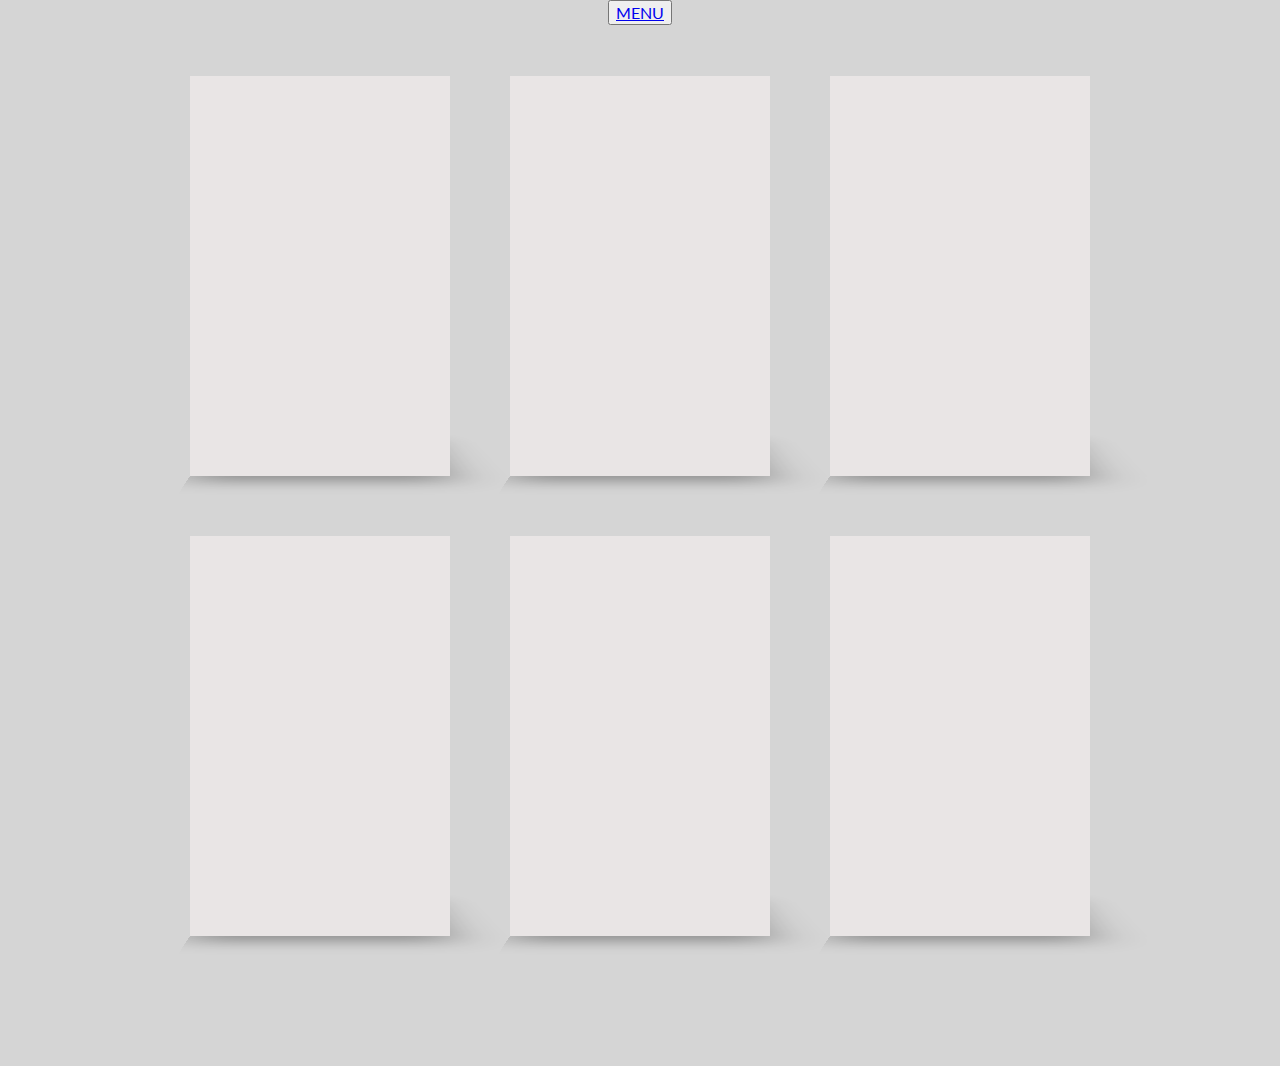
<file: 3DShadingWithBoxShadows/index.html>
<!DOCTYPE html>
<html lang="en" class="no-js">
	<head>
		<meta charset="UTF-8" />
		<meta http-equiv="X-UA-Compatible" content="IE=edge,chrome=1"> 
		<meta name="viewport" content="width=device-width, initial-scale=1.0"> 
		
		<title>3D</title>
		
		<meta name="description" content="A shading effect for 3D transformed elements" />
		<meta name="keywords" content="css3, transforms, shadow, shading, 3d, box shadow" />
		<meta name="author" content="Codrops" />
		<link rel="shortcut icon" href="../favicon.ico">
		<link rel="stylesheet" type="text/css" href="css/normalize.css" />
		<link rel="stylesheet" type="text/css" href="css/demo.css" />
		<link rel="stylesheet" type="text/css" href="css/component.css" />
		<script src="js/modernizr.custom.js"></script>
	</head>
	<body>
		 <center><button border="2px" background-color=#000000><a href="file:///C:/Users/SAVIER/Desktop/HJJJJJH/portada-en-movimiento-master/portada-en-movimiento-master/index.html" style="font-family:'Comic Sans MS', cursive #000">MENU</a></button></center>
			<header>
				<h1> <span></span></h1>  
			</header>
			<div class="wrapper">
				<ul class="stage clearfix">

					<li class="scene">
						<div class="movie" onclick="return true">
							<div class="poster"></div>
							<div class="info">
								<header>
									<h1>.com</h1>
								</header>
								<p>
									Para empresas y para cualquier web que tenga caracter comercial. Estos dominioa se han hecho muy populares y, en realidad, se utlizan hoy en dia casi para cualquier tipo de proposito.En un primer momento, el ".com" estuvo destinado para las empresas y compañias de Estados Unidos.
								</p>
									<br>
							</div>
							
						</div>
					</li>

					<li class="scene">
						<div class="movie" onclick="return true">
							<div class="poster"></div>
							<div class="info">
								<header>
									<h1>.es</h1>
									</header>
								<p>
								Es el dominio de nivel superior geográfico para España. También hay quien lo utiliza en la web para página en español que no necesariamente correspondan a España, sino a entidades culturales que hablen el idioma, como es el caso de Hispanoamérica.
								</p> 
								<br>
							</div>
						</div>
					</li>

					<li class="scene">
						<div class="movie" onclick="return true">
							<div class="poster"></div>
							<div class="info">
								<header>
									<h1>.biz</h1>
								</header>
								<p>
									Es un dominio de Internet genérico previsto para ser usado en negocios; el nombre es la ortografía fonética de la primera sílaba de "business"
									</p> 
								<br>
							</div>
						</div>
					</li>
					<li class="scene">
						<div class="movie" onclick="return true">
							<div class="poster"></div>
							<div class="info">
								<header>
									<h1>.org</h1>
								</header>
								<p>
									 Es un dominio de Internet genérico que forma parte del sistema de dominios de Internet. El dominio fue creado en enero de 1985 y es gestionado desde 2003 por el Public Interest Registry.
								</p>
								<br>
							</div>
						</div>
					</li>

					<li class="scene">
						<div class="movie" onclick="return true">
							<div class="poster"></div>
							<div class="info">
								<header>
									<h1>.info</h1>
								</header>
								<p>
									Es un dominio de internet de nivel superior previsto para las páginas web informativas, aunque su uso no está restringido. ... Los siete nuevos gTLDs, seleccionados de entre más de 180 propuestas, fueron creados para quitar presión al muy saturado dominio .com
									
								</p> 
								<br>
							</div>
						</div>
					</li>
						<li class="scene">
						<div class="movie" onclick="return true">
							<div class="poster"></div>
							<div class="info">
								<header>
									<h1>.net</h1>
								</header>
								<p>

								El nombre de dominio .net es un dominio de nivel superior genérico (gTLD por sus siglas en inglés) utilizado en el Sistema de Nombres de Dominio de Internet. ... El nombre sigue siendo popular entre operadores de redes y, frecuentemente, es considerado como una alternativa al dominio .com
								</p> 
								<br>
							</div>
						</div>
					</li>


				</ul>
			</div><!-- /wrapper -->
		</div><!-- /container -->
	</body>
</html>
</file>
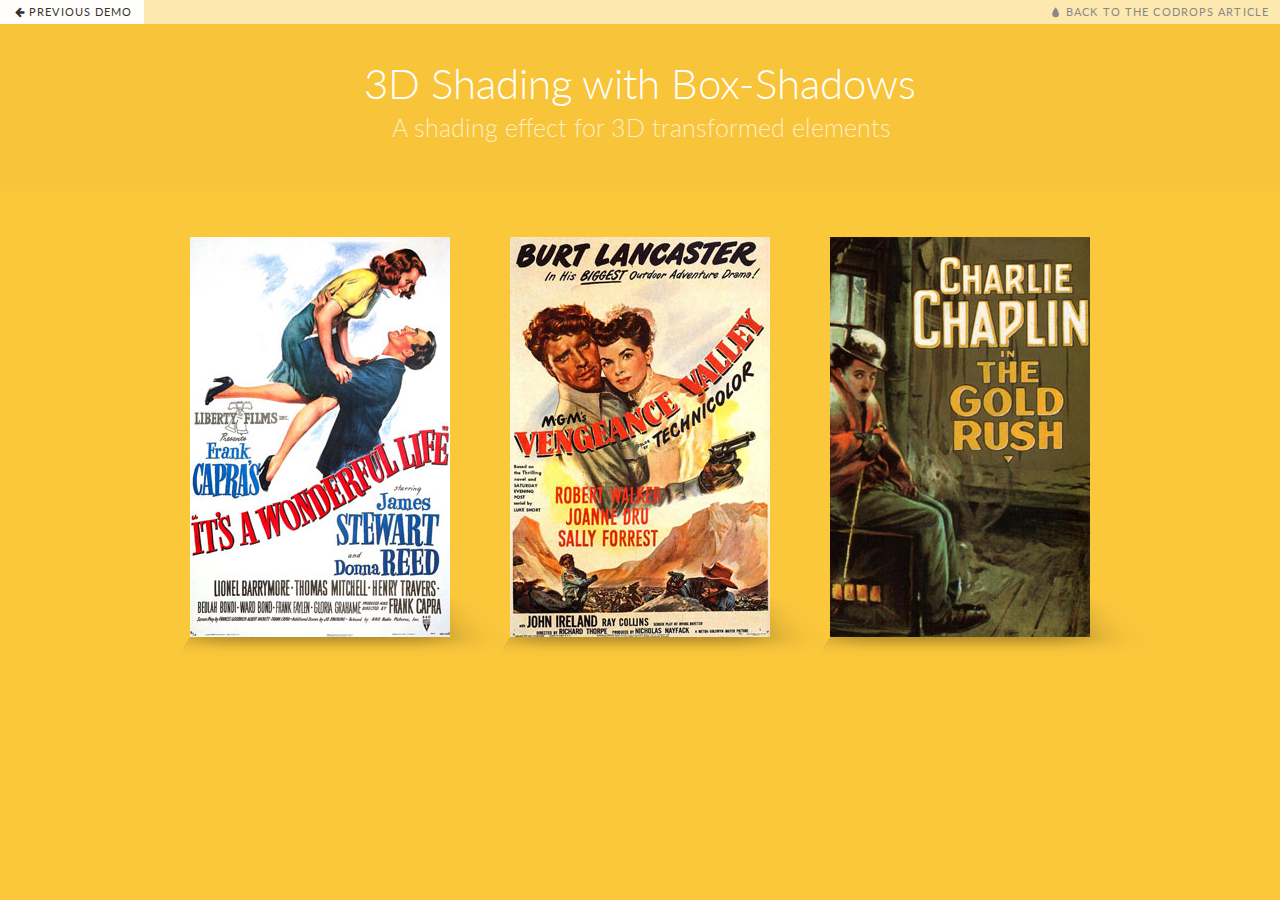
<file: efecto/index.html>
<!DOCTYPE html>
<html lang="en" class="no-js">
	<head>
		<meta charset="UTF-8" />
		<meta http-equiv="X-UA-Compatible" content="IE=edge,chrome=1"> 
		<meta name="viewport" content="width=device-width, initial-scale=1.0"> 
		<title>3D Shading with Box-Shadows</title>
		<meta name="description" content="A shading effect for 3D transformed elements" />
		<meta name="keywords" content="css3, transforms, shadow, shading, 3d, box shadow" />
		<meta name="author" content="Codrops" />
		<link rel="shortcut icon" href="../favicon.ico">
		<link rel="stylesheet" type="text/css" href="css/normalize.css" />
		<link rel="stylesheet" type="text/css" href="css/demo.css" />
		<link rel="stylesheet" type="text/css" href="css/component.css" />
		<script src="js/modernizr.custom.js"></script>
	</head>
	<body>
		<div class="container">
			<!-- Top Navigation -->
			<div class="codrops-top clearfix">
				<a class="codrops-icon codrops-icon-prev" href="http://tympanus.net/Development/MultiLevelPushMenu/"><span>Previous Demo</span></a>
				<span class="right"><a class="codrops-icon codrops-icon-drop" href="http://tympanus.net/codrops/?p=16316"><span>Back to the Codrops Article</span></a></span>
			</div>
			<header>
				<h1>3D Shading with Box-Shadows <span>A shading effect for 3D transformed elements</span></h1>  
			</header>
			<div class="wrapper">
				<ul class="stage clearfix">

					<li class="scene">
						<div class="movie" onclick="return true">
							<div class="poster"></div>
							<div class="info">
								<header>
									<h1>It's a Wonderful Life</h1>
									<span class="year">1946</span>
									<span class="rating">PG</span>
									<span class="duration">130 minutes</span>
								</header>
								<p>
									In Bedford Falls, New York on Christmas Eve, George Bailey is deeply troubled. Prayers for his well-being from friends and family reach Heaven. Clarence Odbody, Angel Second Class, is assigned to visit Earth to save George, thereby earning his wings. Franklin and Joseph, the head angels, review George's life with Clarence.
								</p>
							</div>
						</div>
					</li>

					<li class="scene">
						<div class="movie" onclick="return true">
							<div class="poster"></div>
							<div class="info">
								<header>
									<h1>Vengeance Valley</h1>
									<span class="year">1951</span>
									<span class="rating">NR</span>
									<span class="duration">83 minutes</span>
								</header>
								<p>
									A cattle baron takes in an orphaned boy and raises him, causing his own son to resent the boy. As they get older the resentment festers into hatred, and eventually the real son frames his stepbrother for fathering an illegitimate child that is actually his, seeing it as an opportunity to get his half-brother out of the way so he can have his father's empire all to himself.
								</p>
							</div>
						</div>
					</li>

					<li class="scene">
						<div class="movie" onclick="return true">
							<div class="poster"></div>
							<div class="info">
								<header>
									<h1>The Gold Rush</h1>
									<span class="year">1925</span>
									<span class="rating">NR</span>
									<span class="duration">95 minutes</span>
								</header>
								<p>
									The Tramp travels to the Yukon to take part in the Klondike Gold Rush. He gets mixed up with some burly characters and falls in love with the beautiful Georgia. He tries to win her heart with his singular charm.
								</p>
							</div>
						</div>
					</li>

				</ul>
			</div><!-- /wrapper -->
		</div><!-- /container -->
	</body>
</html>
</file>
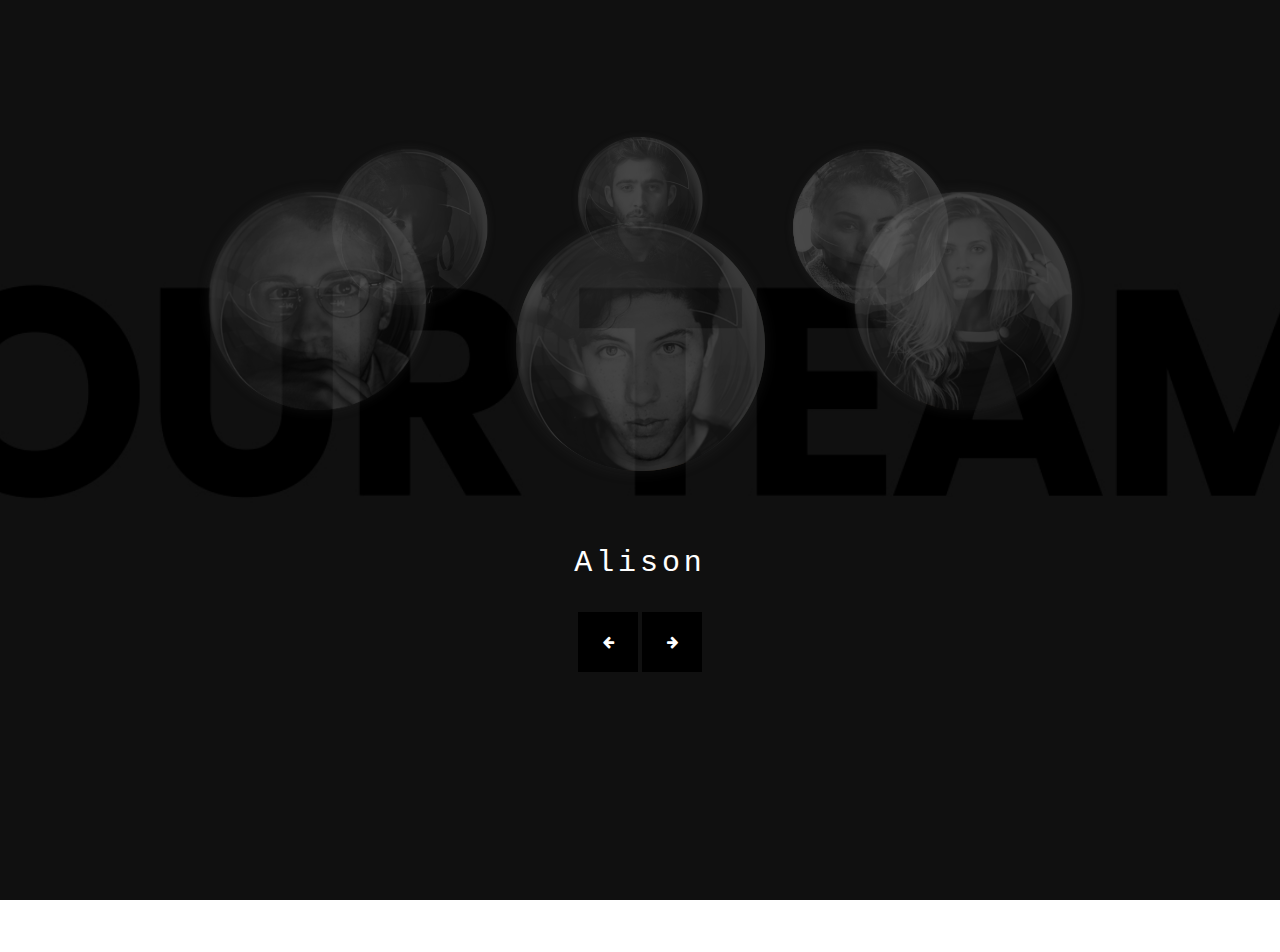
<file: Cloud 9 3D - Our Team Page Concept/Cloud 9 3D - Our Team Page Concept/index.html>
<!DOCTYPE html>
<html lang="en">
<head>
      <meta charset="UTF-8">
      <meta name="viewport" content="width=device-width, initial-scale=1.0">
      <meta http-equiv="X-UA-Compatible" content="ie=edge">
      <title>3D Our Team Page Concept</title>

      <!-- custom stylesheet -->
      <link rel="stylesheet" href="main.css">

      <!-- font-awesome icons -->
      <link rel="stylesheet" href="https://stackpath.bootstrapcdn.com/font-awesome/4.7.0/css/font-awesome.min.css">

      <!-- Jquery CDN -->
      <script src="https://code.jquery.com/jquery-3.3.1.js"></script>

      <!-- Plugin  -->
      <script src="jquery.reflection.js"></script>
      <script src="jquery.cloud9carousel.js"></script>
</head>
<body>
      <div id="wrap">
            <div id="showcase">
                  <img src="Alison.png" alt="Alison" class="cloud9-item">
                  <img src="Adam.png" alt="Adam" class="cloud9-item">
                  <img src="Amy.png" alt="Amy" class="cloud9-item">
                  <img src="Blake.png" alt="Blake" class="cloud9-item">
                  <img src="Angela.png" alt="Angela" class="cloud9-item">
                  <img src="Claire.png" alt="Claire" class="cloud9-item">
            </div>

            <p id="item-title">&nbsp;</p>

            <div class="nav noselect">
                  <button class="left"><i class="fa fa-arrow-left"></i></button>
                  <button class="right"><i class="fa fa-arrow-right"></i></button>
            </div>

      </div>

      <script type="text/javascript">

      $(function() {
            var showcase = $("#showcase")

            showcase.Cloud9Carousel( {
                  yPos: 42,
                  yRadius: 48,
                  mirrorOptions: {
                        gap: 12,
                        height: 0.2
                  },
                  buttonLeft: $(".nav > .left"),
                  buttonRight: $(".nav > .right"),
                  autoPlay: true,
                  bringToFront: true,

                  onRendered: showcaseUpdated,
                  onLoaded: function() {
                        showcase.css( 'visibility', 'visible' )
                        showcase.css( 'display', 'none')
                        showcase.fadeIn( 1500 )
                  }
            })

            function showcaseUpdated( showcase ) {
                  var title = $("#item-title").html(
                        $(showcase.nearestItem()).attr( 'alt' )
                  )

                  var c = Math.cos((showcase.floatIndex() % 1) * 2 * Math.PI)
                  title.css('opacity', 0.5 + (0.5 * c))
            }

            $('.nav > button').click( function( e ) {
                  var b = $(e.target).addClass( 'down' )
                  setTimeout( function() { b.removeClass( 'down' ) }, 80)
            } )

            $(document).keydown( function( e ) {
                  switch( e.keyCode ) {
                        case 37:
                        $('.nav > .left').click()
                        break

                        case 39:
                        $('.nav > .right').click()
                  }
            })
      })

      </script>
</body>
</html>
</file>
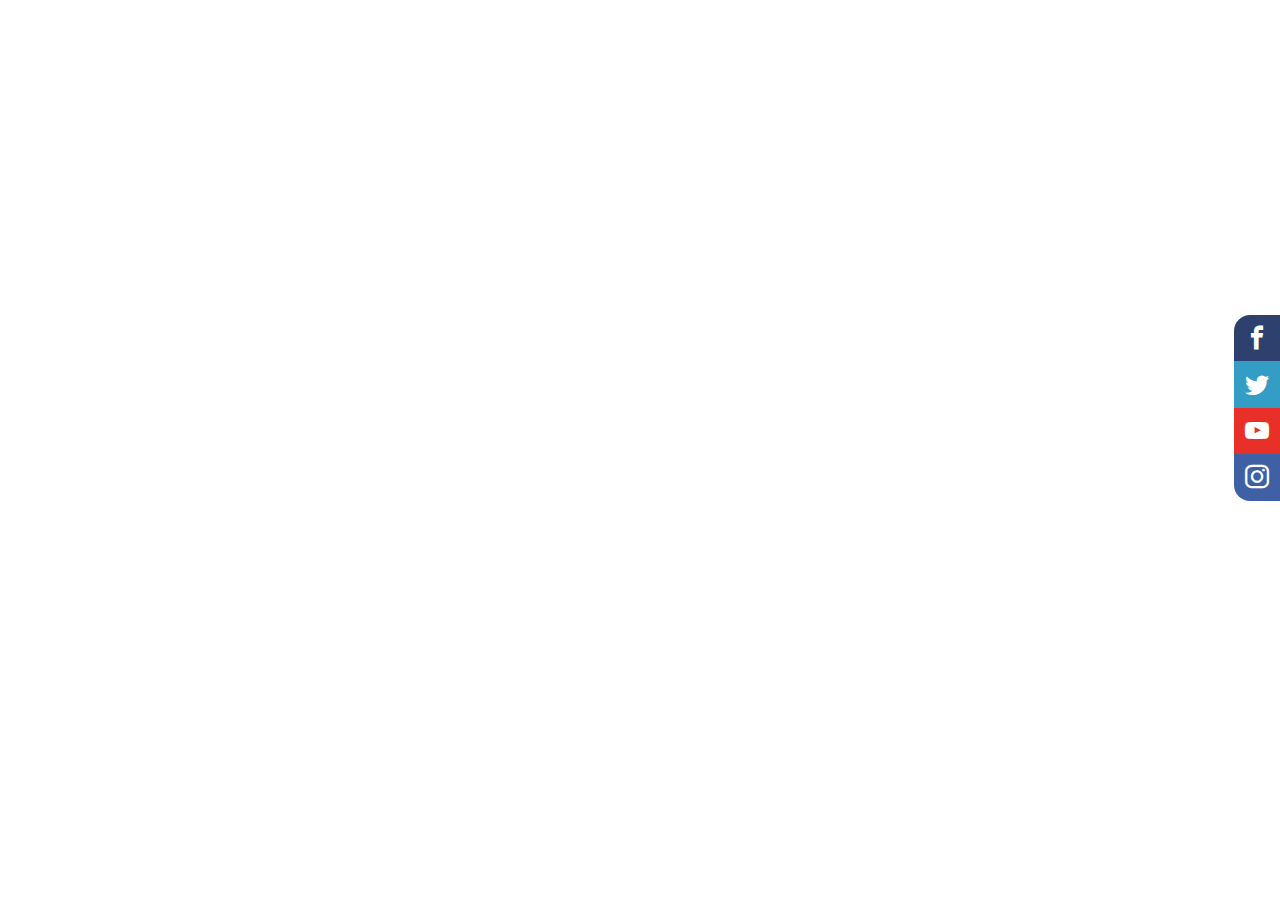
<file: social-bar-gh-pages/social-bar-gh-pages/index.html>
<!DOCTYPE html>
<html lang="en">
<head>
  <meta charset="UTF-8">
  <link rel="stylesheet" href="font.css">
  <link rel="stylesheet" href="main.css">
  <title>Social-bar</title>
</head>
<body>
  <div class="social-bar">
    <a href="https://www.facebook.com/DevCode.la" class="icon icon-facebook" target="_blank"></a>
    <a href="https://twitter.com/DevCodela" class="icon icon-twitter" target="_blank"></a>
    <a href="https://www.youtube.com/c/devcodela" class="icon icon-youtube" target="_blank"></a>
    <a href="https://www.instagram.com/devcodela/" class="icon icon-instagram" target="_blank"></a>
  </div>
</body>
</html>
</file>
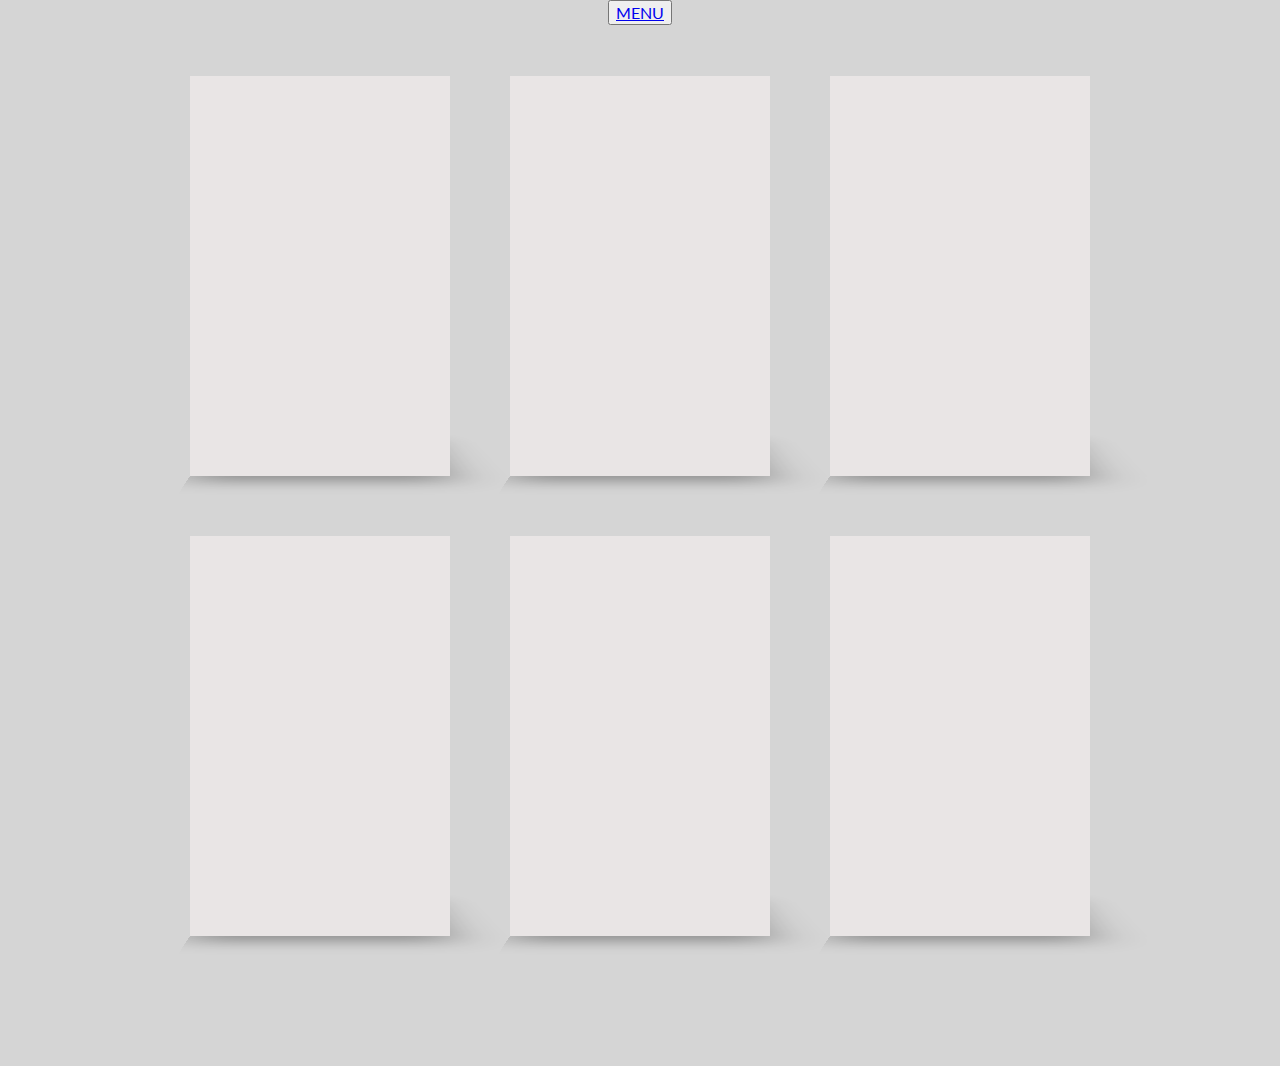
<file: 3DShadingWithBoxShadows/TMP62yjlv.htm>
<!DOCTYPE html>
<html lang="en" class="no-js">
	<head>
		<meta charset="UTF-8" />
		<meta http-equiv="X-UA-Compatible" content="IE=edge,chrome=1"> 
		<meta name="viewport" content="width=device-width, initial-scale=1.0"> 
		
		<title>3D</title>
		
		<meta name="description" content="A shading effect for 3D transformed elements" />
		<meta name="keywords" content="css3, transforms, shadow, shading, 3d, box shadow" />
		<meta name="author" content="Codrops" />
		<link rel="shortcut icon" href="file:///C|/Users/SAVIER/Desktop/HJJJJJH/favicon.ico">
		<link rel="stylesheet" type="text/css" href="css/normalize.css" />
		<link rel="stylesheet" type="text/css" href="css/demo.css" />
		<link rel="stylesheet" type="text/css" href="css/component.css" />
		<script src="js/modernizr.custom.js"></script>
	</head>
	<body>
		 <center><button border="2px" background-color=#000000><a href="file:///C:/Users/SAVIER/Desktop/HJJJJJH/portada-en-movimiento-master/portada-en-movimiento-master/index.html" style="font-family:'Comic Sans MS', cursive #000">MENU</a></button></center>
			<header>
				<h1> <span></span></h1>  
			</header>
			<div class="wrapper">
				<ul class="stage clearfix">

					<li class="scene">
						<div class="movie" onclick="return true">
							<div class="poster"></div>
							<div class="info">
								<header>
									<h1>1</h1>
									<span class="year">1</span>
									<span class="rating">1</span>
									<span class="duration">1</span>
								</header>
								<p>
									1
								</p>
							</div>
						</div>
					</li>

					<li class="scene">
						<div class="movie" onclick="return true">
							<div class="poster"></div>
							<div class="info">
								<header>
									<h1>2</h1>
									<span class="year">2</span>
									<span class="rating">2</span>
									<span class="duration">2</span>
								</header>
								<p>
									2
								</p>
							</div>
						</div>
					</li>

					<li class="scene">
						<div class="movie" onclick="return true">
							<div class="poster"></div>
							<div class="info">
								<header>
									<h1>3</h1>
									<span class="year">3</span>
									<span class="rating">3</span>
									<span class="duration">3</span>
								</header>
								<p>
								3
								</p>
							</div>
						</div>
					</li>
					<li class="scene">
						<div class="movie" onclick="return true">
							<div class="poster"></div>
							<div class="info">
								<header>
									<h1>1</h1>
									<span class="year">1</span>
									<span class="rating">1</span>
									<span class="duration">1</span>
								</header>
								<p>
									1
								</p>
							</div>
						</div>
					</li>

					<li class="scene">
						<div class="movie" onclick="return true">
							<div class="poster"></div>
							<div class="info">
								<header>
									<h1>2</h1>
									<span class="year">2</span>
									<span class="rating">2</span>
									<span class="duration">2</span>
								</header>
								<p>
									2
								</p>
							</div>
						</div>
					</li>
						<li class="scene">
						<div class="movie" onclick="return true">
							<div class="poster"></div>
							<div class="info">
								<header>
									<h1>2</h1>
									<span class="year">2</span>
									<span class="rating">2</span>
									<span class="duration">2</span>
								</header>
								<p>
									2
								</p>
							</div>
						</div>
					</li>


				</ul>
			</div><!-- /wrapper -->
		</div><!-- /container -->
	</body>
</html>
</file>
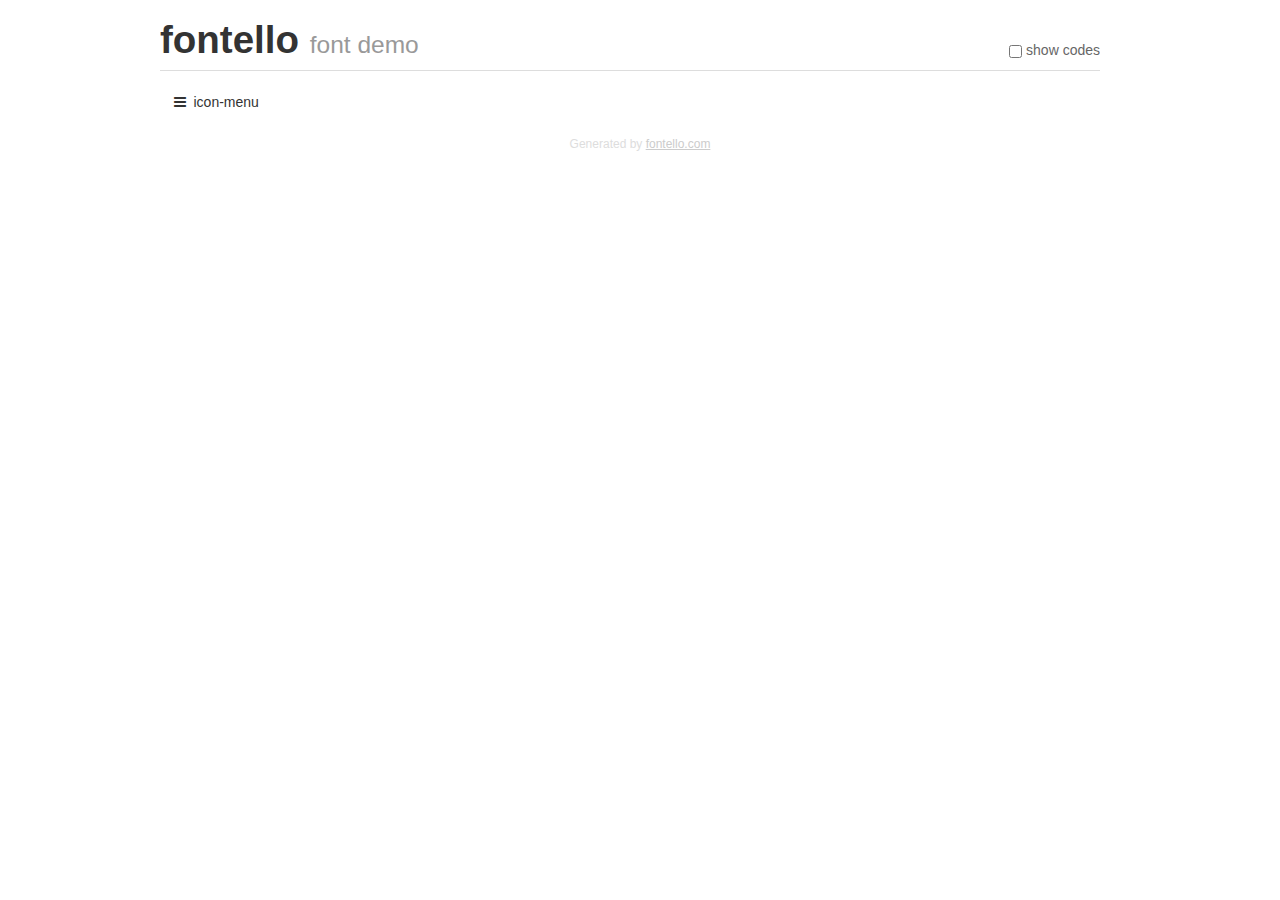
<file: portada-en-movimiento-master/portada-en-movimiento-master/icon/demo.html>
<!DOCTYPE html>
<html>
  <head><!--[if lt IE 9]><script language="javascript" type="text/javascript" src="//html5shim.googlecode.com/svn/trunk/html5.js"></script><![endif]-->
    <meta charset="UTF-8"><style>/*
 * Bootstrap v2.2.1
 *
 * Copyright 2012 Twitter, Inc
 * Licensed under the Apache License v2.0
 * http://www.apache.org/licenses/LICENSE-2.0
 *
 * Designed and built with all the love in the world @twitter by @mdo and @fat.
 */
.clearfix {
  *zoom: 1;
}
.clearfix:before,
.clearfix:after {
  display: table;
  content: "";
  line-height: 0;
}
.clearfix:after {
  clear: both;
}
html {
  font-size: 100%;
  -webkit-text-size-adjust: 100%;
  -ms-text-size-adjust: 100%;
}
a:focus {
  outline: thin dotted #333;
  outline: 5px auto -webkit-focus-ring-color;
  outline-offset: -2px;
}
a:hover,
a:active {
  outline: 0;
}
button,
input,
select,
textarea {
  margin: 0;
  font-size: 100%;
  vertical-align: middle;
}
button,
input {
  *overflow: visible;
  line-height: normal;
}
button::-moz-focus-inner,
input::-moz-focus-inner {
  padding: 0;
  border: 0;
}
body {
  margin: 0;
  font-family: "Helvetica Neue", Helvetica, Arial, sans-serif;
  font-size: 14px;
  line-height: 20px;
  color: #333;
  background-color: #fff;
}
a {
  color: #08c;
  text-decoration: none;
}
a:hover {
  color: #005580;
  text-decoration: underline;
}
.row {
  margin-left: -20px;
  *zoom: 1;
}
.row:before,
.row:after {
  display: table;
  content: "";
  line-height: 0;
}
.row:after {
  clear: both;
}
[class*="span"] {
  float: left;
  min-height: 1px;
  margin-left: 20px;
}
.container,
.navbar-static-top .container,
.navbar-fixed-top .container,
.navbar-fixed-bottom .container {
  width: 940px;
}
.span12 {
  width: 940px;
}
.span11 {
  width: 860px;
}
.span10 {
  width: 780px;
}
.span9 {
  width: 700px;
}
.span8 {
  width: 620px;
}
.span7 {
  width: 540px;
}
.span6 {
  width: 460px;
}
.span5 {
  width: 380px;
}
.span4 {
  width: 300px;
}
.span3 {
  width: 220px;
}
.span2 {
  width: 140px;
}
.span1 {
  width: 60px;
}
[class*="span"].pull-right,
.row-fluid [class*="span"].pull-right {
  float: right;
}
.container {
  margin-right: auto;
  margin-left: auto;
  *zoom: 1;
}
.container:before,
.container:after {
  display: table;
  content: "";
  line-height: 0;
}
.container:after {
  clear: both;
}
p {
  margin: 0 0 10px;
}
.lead {
  margin-bottom: 20px;
  font-size: 21px;
  font-weight: 200;
  line-height: 30px;
}
small {
  font-size: 85%;
}
h1 {
  margin: 10px 0;
  font-family: inherit;
  font-weight: bold;
  line-height: 20px;
  color: inherit;
  text-rendering: optimizelegibility;
}
h1 small {
  font-weight: normal;
  line-height: 1;
  color: #999;
}
h1 {
  line-height: 40px;
}
h1 {
  font-size: 38.5px;
}
h1 small {
  font-size: 24.5px;
}
body {
  margin-top: 90px;
}
.header {
  position: fixed;
  top: 0;
  left: 50%;
  margin-left: -480px;
  background-color: #fff;
  border-bottom: 1px solid #ddd;
  padding-top: 10px;
  z-index: 10;
}
.footer {
  color: #ddd;
  font-size: 12px;
  text-align: center;
  margin-top: 20px;
}
.footer a {
  color: #ccc;
  text-decoration: underline;
}
.the-icons {
  font-size: 14px;
  line-height: 24px;
}
.switch {
  position: absolute;
  right: 0;
  bottom: 10px;
  color: #666;
}
.switch input {
  margin-right: 0.3em;
}
.codesOn .i-name {
  display: none;
}
.codesOn .i-code {
  display: inline;
}
.i-code {
  display: none;
}
@font-face {
      font-family: 'fontello';
      src: url('./font/fontello.eot?57544467');
      src: url('./font/fontello.eot?57544467#iefix') format('embedded-opentype'),
           url('./font/fontello.woff?57544467') format('woff'),
           url('./font/fontello.ttf?57544467') format('truetype'),
           url('./font/fontello.svg?57544467#fontello') format('svg');
      font-weight: normal;
      font-style: normal;
    }
     
     
    .demo-icon
    {
      font-family: "fontello";
      font-style: normal;
      font-weight: normal;
      speak: none;
     
      display: inline-block;
      text-decoration: inherit;
      width: 1em;
      margin-right: .2em;
      text-align: center;
      /* opacity: .8; */
     
      /* For safety - reset parent styles, that can break glyph codes*/
      font-variant: normal;
      text-transform: none;
     
      /* fix buttons height, for twitter bootstrap */
      line-height: 1em;
     
      /* Animation center compensation - margins should be symmetric */
      /* remove if not needed */
      margin-left: .2em;
     
      /* You can be more comfortable with increased icons size */
      /* font-size: 120%; */
     
      /* Font smoothing. That was taken from TWBS */
      -webkit-font-smoothing: antialiased;
      -moz-osx-font-smoothing: grayscale;
     
      /* Uncomment for 3D effect */
      /* text-shadow: 1px 1px 1px rgba(127, 127, 127, 0.3); */
    }
     </style>
    <link rel="stylesheet" href="css/animation.css"><!--[if IE 7]><link rel="stylesheet" href="css/fontello-ie7.css"><![endif]-->
    <script>
      function toggleCodes(on) {
        var obj = document.getElementById('icons');
      
        if (on) {
          obj.className += ' codesOn';
        } else {
          obj.className = obj.className.replace(' codesOn', '');
        }
      }
      
    </script>
  </head>
  <body>
    <div class="container header">
      <h1>
        fontello
         <small>font demo</small>
      </h1>
      <label class="switch">
        <input type="checkbox" onclick="toggleCodes(this.checked)">show codes
      </label>
    </div>
    <div id="icons" class="container">
      <div class="row">
        <div title="Code: 0xf0c9" class="the-icons span3"><i class="demo-icon icon-menu">&#xf0c9;</i> <span class="i-name">icon-menu</span><span class="i-code">0xf0c9</span></div>
      </div>
    </div>
    <div class="container footer">Generated by <a href="http://fontello.com">fontello.com</a></div>
  </body>
</html>
</file>
<file: 3DShadingWithBoxShadows/css/demo.css>
@import url(http://fonts.googleapis.com/css?family=Lato:300,400,900);
@font-face {
	font-family: 'codropsicons';
	src:url('../');
	src:url('../?#iefix') format('embedded-opentype'),
		url('../fonts/codropsicons/codropsicons.woff') format('woff'),
		url('../fonts/codropsicons/codropsicons.ttf') format('truetype'),
		url('../fonts/codropsicons/codropsicons.svg#codropsicons') format('svg');
	font-weight: normal;
	font-style: normal;
}

.clearfix:before,
.clearfix:after {
    content: " ";
    display: table;
}

.clearfix:after {
    clear: both;
}

.container > header,
.codrops-top {
	font-family: 'Lato', Times New Roman , sans-serif;
}

.container > header {
	margin: 0 auto;
	padding: 2em;
	text-align: center;
	background: rgba(0,0,0,0.01);
}

.container > header h1 {
	font-size: 4em;
	line-height: 1.3;
	margin: 0;
	font-weight: 300;
}

.container > header span {
	display: block;
	font-size: 60%;
	opacity: 0;
	padding: 0 0 0.6em 0.1em;
}

/* To Navigation Style */
.codrops-top {
	background: #fff;
	background: rgba(255, 255, 255, 0.6);
	text-transform: uppercase;
	width: 100%;
	font-size: 0.69em;
	line-height: 2.2;
}

.codrops-top a {
	text-decoration: none;
	padding: 0 1em;
	letter-spacing: 0.1em;
	color: #888;
	display: inline-block;
}

.codrops-top a:hover {
	background: rgba(255,255,255,0.95);
	color: #333;
}

.codrops-top span.right {
	float: right;
}

.codrops-top span.right a {
	float: left;
	display: block;
}

.codrops-icon:before {
	font-family: 'codropsicons';
	margin: 0 4px;
	speak: none;
	font-style: normal;
	font-weight: normal;
	font-variant: normal;
	text-transform: none;
	line-height: 1;
	-webkit-font-smoothing: antialiased;
}

.codrops-icon-drop:before {
	content: "\e001";
}

.codrops-icon-prev:before {
	content: "\e004";
}

/* Demo Buttons Style */
.codrops-demos {
	padding-top: 1em;
	font-size: 0.9em;
}

.codrops-demos a {
	text-decoration: none;
	outline: none;
	display: inline-block;
	margin: 0.5em;
	padding: 0.7em 1.1em;
	border: 3px solid #b1aea6;
	color: #b1aea6;
	font-weight: 700;
}

.codrops-demos a:hover,
.codrops-demos a.current-demo,
.codrops-demos a.current-demo:hover {
	border-color: #000000;
	color: #000000;
}

@media screen and (max-width: 25em) {

	.codrops-icon span {
		display: none;
	}

}
</file>
<file: 3DShadingWithBoxShadows/css/component.css>
*, *:after, *:before { -webkit-box-sizing: border-box; -moz-box-sizing: border-box; box-sizing: border-box; }

body {
	background: #D5D5D5;
	font-family: 'Lato', Times New Roman, sans-serif;
	color: #000;
}

.wrapper {
	margin: 0 auto 100px auto;
	max-width: 960px;
}

.stage {
	list-style: none;
	padding: 0;
}

/*************************************
Build the scene and rotate on hover
**************************************/

.scene {
	width: 260px;
	height: 400px;
	margin: 30px;
	float: left;
	-webkit-perspective: 1000px;
	-moz-perspective: 1000px;
	perspective: 1000px;
}

.movie {
	width: 260px;
	height: 400px;
	-webkit-transform-style: preserve-3d;
	-moz-transform-style: preserve-3d;
	transform-style: preserve-3d;
	-webkit-transform: translateZ(-130px);
	-moz-transform: translateZ(-130px);
	transform: translateZ(-130px);
	-webkit-transition: -webkit-transform 350ms;
	-moz-transition: -moz-transform 350ms;
	transition: transform 350ms;
}

.movie:hover {
	-webkit-transform: rotateY(-78deg) translateZ(20px);
	-moz-transform: rotateY(-78deg) translateZ(20px);
	transform: rotateY(-78deg) translateZ(20px);
}

/*************************************
Transform and style the two planes
**************************************/

.movie .poster, 
.movie .info {
	position: absolute;
	width: 260px;
	height: 400px;
	background-color: #E9E5E5;
	-webkit-backface-visibility: hidden;
	-moz-backface-visibility: hidden;
	backface-visibility: hidden;
}

.movie .poster  {
	-webkit-transform: translateZ(130px);
	-moz-transform: translateZ(130px);
	transform: translateZ(130px);
	background-size: cover;
	background-repeat: no-repeat;
}

.movie .info {
	-webkit-transform: rotateY(90deg) translateZ(130px);
	-moz-transform: rotateY(90deg) translateZ(130px);
	transform: rotateY(90deg) translateZ(130px);
	border: 1px solid #B8B5B5;
	font-size: 0.75em;
}

/*************************************
Shadow beneath the 3D object
**************************************/

.csstransforms3d .movie::after {
	content: '';
	width: 260px;
	height: 260px;
	position: absolute;
	bottom: 0;
	box-shadow: 0 30px 50px rgba(0,0,0,0.3);
	-webkit-transform-origin: 100% 100%;
	-moz-transform-origin: 100% 100%;
	transform-origin: 100% 100%;
	-webkit-transform: rotateX(90deg) translateY(130px);
	-moz-transform: rotateX(90deg) translateY(130px);
	transform: rotateX(90deg) translateY(130px);
	-webkit-transition: box-shadow 350ms;
	-moz-transition: box-shadow 350ms;
	transition: box-shadow 350ms;
}

.csstransforms3d .movie:hover::after {
	box-shadow: 20px -5px 50px rgba(0,0,0,0.3);
}

/*************************************
Movie information
**************************************/

.info header {
	color: #000;
	padding: 20px 30px;
	font-weight: bold;
	height: 195px;
	background-size: contain;
	background-repeat: no-repeat;
	text-shadow: 0px 1px 1px rgba(0,0,0,0,0,0);
}

.info header h1 {
	margin: 0 0 2px;
	font-size: 1.4em;
}

.info header .rating {
	border: 1px solid #FFF;
	padding: 0px 3px;
}

.info p {
	padding: 1.2em 1.4em;
	margin: 2px 0 0;
	font-weight: 700;
	color: #666;
	line-height: 1.4em;
	border-top: 10px solid #000;
}

/*************************************
Generate "lighting" using box shadows
**************************************/

.movie .poster,
.movie .info,
.movie .info header {
	-webkit-transition: box-shadow 350ms;
	-moz-transition: box-shadow 350ms;
	transition: box-shadow 350ms;
}

.csstransforms3d .movie .poster {
	box-shadow: inset 0px 0px 40px rgba(255,255,255,0);
}

.csstransforms3d .movie:hover .poster {
	box-shadow: inset 300px 0px 40px rgba(255,255,255,0.8);
}

.csstransforms3d .movie .info, 
.csstransforms3d .movie .info header {
	box-shadow: inset -300px 0px 40px rgba(0,0,0,0.5);
}

.csstransforms3d .movie:hover .info, 
.csstransforms3d .movie:hover .info header {
	box-shadow: inset 0px 0px 40px rgba(0,0,0,0);
}

/*************************************
Posters and still images
**************************************/

.scene:nth-child(1) .movie .poster {
  background-image: url(file:///C:/Users/SAVIER/Desktop/HJJJJJH/img/.com.png);
}

.scene:nth-child(2) .poster {
  background-image: url(file:///C:/Users/SAVIER/Desktop/HJJJJJH/img/.es.png);
}

.scene:nth-child(3) .poster {
  background-image: url(file:///C:/Users/SAVIER/Desktop/HJJJJJH/img/.biz.png);
}

.scene:nth-child(1) .info header {
	background-image: url(#);
}

.scene:nth-child(2) .info header {
	background-image: url(#);
}

.scene:nth-child(3) .info header {
	background-image: url(#);
}
.scene:nth-child(4) .movie .poster {
  background-image: url(file:///C:/Users/SAVIER/Desktop/HJJJJJH/img/.org.png);
}
.scene:nth-child(4) .info header {
	background-image: url(#);
}
.scene:nth-child(5) .poster {
  background-image: url(file:///C:/Users/SAVIER/Desktop/HJJJJJH/img/.info.png);
}
.scene:nth-child(5) .info header {
	background-image: url(#);
}
.scene:nth-child(6) .poster {
  background-image: url(file:///C:/Users/SAVIER/Desktop/HJJJJJH/img/.net.png);
}
.scene:nth-child(6) .info header {
	background-image: url(#);
}
/*************************************
Fallback
**************************************/
.no-csstransforms3d .movie .poster, 
.no-csstransforms3d .movie .info {
	position: relative;
}

/*************************************
Media Queries
**************************************/
@media screen and (max-width: 60.75em){
	.scene {
		float: none;
		margin: 30px auto 60px;
	}
}
</file>
<file: efecto/css/demo.css>
@import url(http://fonts.googleapis.com/css?family=Lato:300,400,900);
@font-face {
	font-family: 'codropsicons';
	src:url('../fonts/codropsicons/codropsicons.eot');
	src:url('../fonts/codropsicons/codropsicons.eot?#iefix') format('embedded-opentype'),
		url('../fonts/codropsicons/codropsicons.woff') format('woff'),
		url('../fonts/codropsicons/codropsicons.ttf') format('truetype'),
		url('../fonts/codropsicons/codropsicons.svg#codropsicons') format('svg');
	font-weight: normal;
	font-style: normal;
}

.clearfix:before,
.clearfix:after {
    content: " ";
    display: table;
}

.clearfix:after {
    clear: both;
}

.container > header,
.codrops-top {
	font-family: 'Lato', Arial, sans-serif;
}

.container > header {
	margin: 0 auto;
	padding: 2em;
	text-align: center;
	background: rgba(0,0,0,0.01);
}

.container > header h1 {
	font-size: 2.625em;
	line-height: 1.3;
	margin: 0;
	font-weight: 300;
}

.container > header span {
	display: block;
	font-size: 60%;
	opacity: 0.7;
	padding: 0 0 0.6em 0.1em;
}

/* To Navigation Style */
.codrops-top {
	background: #fff;
	background: rgba(255, 255, 255, 0.6);
	text-transform: uppercase;
	width: 100%;
	font-size: 0.69em;
	line-height: 2.2;
}

.codrops-top a {
	text-decoration: none;
	padding: 0 1em;
	letter-spacing: 0.1em;
	color: #888;
	display: inline-block;
}

.codrops-top a:hover {
	background: rgba(255,255,255,0.95);
	color: #333;
}

.codrops-top span.right {
	float: right;
}

.codrops-top span.right a {
	float: left;
	display: block;
}

.codrops-icon:before {
	font-family: 'codropsicons';
	margin: 0 4px;
	speak: none;
	font-style: normal;
	font-weight: normal;
	font-variant: normal;
	text-transform: none;
	line-height: 1;
	-webkit-font-smoothing: antialiased;
}

.codrops-icon-drop:before {
	content: "\e001";
}

.codrops-icon-prev:before {
	content: "\e004";
}

/* Demo Buttons Style */
.codrops-demos {
	padding-top: 1em;
	font-size: 0.9em;
}

.codrops-demos a {
	text-decoration: none;
	outline: none;
	display: inline-block;
	margin: 0.5em;
	padding: 0.7em 1.1em;
	border: 3px solid #b1aea6;
	color: #b1aea6;
	font-weight: 700;
}

.codrops-demos a:hover,
.codrops-demos a.current-demo,
.codrops-demos a.current-demo:hover {
	border-color: #89867e;
	color: #89867e;
}

@media screen and (max-width: 25em) {

	.codrops-icon span {
		display: none;
	}

}
</file>
<file: efecto/css/component.css>
*, *:after, *:before { -webkit-box-sizing: border-box; -moz-box-sizing: border-box; box-sizing: border-box; }

body {
	background: #fbc73b;
	font-family: 'Lato', Arial, sans-serif;
	color: #fff;
}

.wrapper {
	margin: 0 auto 100px auto;
	max-width: 960px;
}

.stage {
	list-style: none;
	padding: 0;
}

/*************************************
Build the scene and rotate on hover
**************************************/

.scene {
	width: 260px;
	height: 400px;
	margin: 30px;
	float: left;
	-webkit-perspective: 1000px;
	-moz-perspective: 1000px;
	perspective: 1000px;
}

.movie {
	width: 260px;
	height: 400px;
	-webkit-transform-style: preserve-3d;
	-moz-transform-style: preserve-3d;
	transform-style: preserve-3d;
	-webkit-transform: translateZ(-130px);
	-moz-transform: translateZ(-130px);
	transform: translateZ(-130px);
	-webkit-transition: -webkit-transform 350ms;
	-moz-transition: -moz-transform 350ms;
	transition: transform 350ms;
}

.movie:hover {
	-webkit-transform: rotateY(-78deg) translateZ(20px);
	-moz-transform: rotateY(-78deg) translateZ(20px);
	transform: rotateY(-78deg) translateZ(20px);
}

/*************************************
Transform and style the two planes
**************************************/

.movie .poster, 
.movie .info {
	position: absolute;
	width: 260px;
	height: 400px;
	background-color: #fff;
	-webkit-backface-visibility: hidden;
	-moz-backface-visibility: hidden;
	backface-visibility: hidden;
}

.movie .poster  {
	-webkit-transform: translateZ(130px);
	-moz-transform: translateZ(130px);
	transform: translateZ(130px);
	background-size: cover;
	background-repeat: no-repeat;
}

.movie .info {
	-webkit-transform: rotateY(90deg) translateZ(130px);
	-moz-transform: rotateY(90deg) translateZ(130px);
	transform: rotateY(90deg) translateZ(130px);
	border: 1px solid #B8B5B5;
	font-size: 0.75em;
}

/*************************************
Shadow beneath the 3D object
**************************************/

.csstransforms3d .movie::after {
	content: '';
	width: 260px;
	height: 260px;
	position: absolute;
	bottom: 0;
	box-shadow: 0 30px 50px rgba(0,0,0,0.3);
	-webkit-transform-origin: 100% 100%;
	-moz-transform-origin: 100% 100%;
	transform-origin: 100% 100%;
	-webkit-transform: rotateX(90deg) translateY(130px);
	-moz-transform: rotateX(90deg) translateY(130px);
	transform: rotateX(90deg) translateY(130px);
	-webkit-transition: box-shadow 350ms;
	-moz-transition: box-shadow 350ms;
	transition: box-shadow 350ms;
}

.csstransforms3d .movie:hover::after {
	box-shadow: 20px -5px 50px rgba(0,0,0,0.3);
}

/*************************************
Movie information
**************************************/

.info header {
	color: #FFF;
	padding: 7px 10px;
	font-weight: bold;
	height: 195px;
	background-size: contain;
	background-repeat: no-repeat;
	text-shadow: 0px 1px 1px rgba(0,0,0,1);
}

.info header h1 {
	margin: 0 0 2px;
	font-size: 1.4em;
}

.info header .rating {
	border: 1px solid #FFF;
	padding: 0px 3px;
}

.info p {
	padding: 1.2em 1.4em;
	margin: 2px 0 0;
	font-weight: 700;
	color: #666;
	line-height: 1.4em;
	border-top: 10px solid #555;
}

/*************************************
Generate "lighting" using box shadows
**************************************/

.movie .poster,
.movie .info,
.movie .info header {
	-webkit-transition: box-shadow 350ms;
	-moz-transition: box-shadow 350ms;
	transition: box-shadow 350ms;
}

.csstransforms3d .movie .poster {
	box-shadow: inset 0px 0px 40px rgba(255,255,255,0);
}

.csstransforms3d .movie:hover .poster {
	box-shadow: inset 300px 0px 40px rgba(255,255,255,0.8);
}

.csstransforms3d .movie .info, 
.csstransforms3d .movie .info header {
	box-shadow: inset -300px 0px 40px rgba(0,0,0,0.5);
}

.csstransforms3d .movie:hover .info, 
.csstransforms3d .movie:hover .info header {
	box-shadow: inset 0px 0px 40px rgba(0,0,0,0);
}

/*************************************
Posters and still images
**************************************/

.scene:nth-child(1) .movie .poster {
  background-image: url(../img/poster01.jpg);
}

.scene:nth-child(2) .poster {
  background-image: url(../img/poster02.jpg);
}

.scene:nth-child(3) .poster {
  background-image: url(../img/poster03.jpg);
}

.scene:nth-child(1) .info header {
	background-image: url(../img/still01.jpg);
}

.scene:nth-child(2) .info header {
	background-image: url(../img/still02.jpg);
}

.scene:nth-child(3) .info header {
	background-image: url(../img/still03.jpg);
}

/*************************************
Fallback
**************************************/
.no-csstransforms3d .movie .poster, 
.no-csstransforms3d .movie .info {
	position: relative;
}

/*************************************
Media Queries
**************************************/
@media screen and (max-width: 60.75em){
	.scene {
		float: none;
		margin: 30px auto 60px;
	}
}
</file>
<file: Cloud 9 3D - Our Team Page Concept/Cloud 9 3D - Our Team Page Concept/main.css>
html, body {
      margin: 0;
      padding: 0;
      width: 100%;
      height: 100%;
}

body {
      color: #fff;
      background: url(hero.jpg) no-repeat 50% 50%;
      background-size: cover;
      overflow-x: hidden;
}

#wrap {
      width: 980px;
      left: -490px;
      top: 6%;
      margin-top: 52px;
      margin-left: 50%;
      position: relative;
}

#showcase {
      width: 100%;
      height: 460px;
}

#showcase img {
      cursor: pointer;
      opacity: 0.6;
}

#item-title {
      color: #fff;
      font-size: 30px;
      letter-spacing: 0.13em;
      text-align: center;
      margin-top: -20px;
      margin-bottom: 32px;
      font-family: monospace;
}

.nav {
      text-align: center;
}

.nav > button {
      width: 60px;
      height: 60px;
      color: #fff;
      text-align: center;
      background: #000;
      border: none;
      cursor: pointer;
}

.nav > button:focus {
      border: none;
      outline: none;
}
</file>
<file: social-bar-gh-pages/social-bar-gh-pages/font.css>
@font-face {
  font-family: 'icomoon';
  src:  url('fonts/icomoon.eot?i226ha');
  src:  url('fonts/icomoon.eot?i226ha#iefix') format('embedded-opentype'),
    url('fonts/icomoon.ttf?i226ha') format('truetype'),
    url('fonts/icomoon.woff?i226ha') format('woff'),
    url('fonts/icomoon.svg?i226ha#icomoon') format('svg');
  font-weight: normal;
  font-style: normal;
}

[class^="icon-"], [class*=" icon-"] {
  /* use !important to prevent issues with browser extensions that change fonts */
  font-family: 'icomoon' !important;
  speak: none;
  font-style: normal;
  font-weight: normal;
  font-variant: normal;
  text-transform: none;
  line-height: 1;

  /* Better Font Rendering =========== */
  -webkit-font-smoothing: antialiased;
  -moz-osx-font-smoothing: grayscale;
}

.icon-facebook:before {
  content: "\ea90";
}
.icon-instagram:before {
  content: "\ea92";
}
.icon-twitter:before {
  content: "\ea96";
}
.icon-youtube:before {
  content: "\ea9d";
}
</file>
<file: social-bar-gh-pages/social-bar-gh-pages/main.css>
html {
	font-size: 16px;
}

.social-bar {
	position: fixed;
	right: 0;
	top: 35%;
	font-size: 1.5rem;
	display: flex;
	flex-direction: column;
	align-items: flex-end;
	z-index: 100;
}

.icon {
	color: white;
	text-decoration: none;
	padding: .7rem;
	display: flex;
	transition: all .5s;
}

.icon-facebook {
	background: #2E406E;
}

.icon-twitter {
	background: #339DC5;
}

.icon-youtube {
	background: #E83028;
}

.icon-instagram {
	background: #3F60A5;
}

.icon:first-child {
	border-radius: 1rem 0 0 0;
}

.icon:last-child {
	border-radius: 0 0 0 1rem;
}

.icon:hover {
	padding-right: 3rem;
	border-radius: 1rem 0 0 1rem;
	box-shadow: 0 0 .5rem rgba(0, 0, 0, 0.42);
}
</file>
<file: portada-en-movimiento-master/portada-en-movimiento-master/icon/css/fontello-ie7.css>
[class^="icon-"], [class*=" icon-"] {
  font-family: 'fontello';
  font-style: normal;
  font-weight: normal;
 
  /* fix buttons height */
  line-height: 1em;
 
  /* you can be more comfortable with increased icons size */
  /* font-size: 120%; */
}
 
.icon-menu { *zoom: expression( this.runtimeStyle['zoom'] = '1', this.innerHTML = '&#xf0c9;&nbsp;'); }
</file>
<file: portada-en-movimiento-master/portada-en-movimiento-master/icon/css/animation.css>
/*
   Animation example, for spinners
*/
.animate-spin {
  -moz-animation: spin 2s infinite linear;
  -o-animation: spin 2s infinite linear;
  -webkit-animation: spin 2s infinite linear;
  animation: spin 2s infinite linear;
  display: inline-block;
}
@-moz-keyframes spin {
  0% {
    -moz-transform: rotate(0deg);
    -o-transform: rotate(0deg);
    -webkit-transform: rotate(0deg);
    transform: rotate(0deg);
  }

  100% {
    -moz-transform: rotate(359deg);
    -o-transform: rotate(359deg);
    -webkit-transform: rotate(359deg);
    transform: rotate(359deg);
  }
}
@-webkit-keyframes spin {
  0% {
    -moz-transform: rotate(0deg);
    -o-transform: rotate(0deg);
    -webkit-transform: rotate(0deg);
    transform: rotate(0deg);
  }

  100% {
    -moz-transform: rotate(359deg);
    -o-transform: rotate(359deg);
    -webkit-transform: rotate(359deg);
    transform: rotate(359deg);
  }
}
@-o-keyframes spin {
  0% {
    -moz-transform: rotate(0deg);
    -o-transform: rotate(0deg);
    -webkit-transform: rotate(0deg);
    transform: rotate(0deg);
  }

  100% {
    -moz-transform: rotate(359deg);
    -o-transform: rotate(359deg);
    -webkit-transform: rotate(359deg);
    transform: rotate(359deg);
  }
}
@-ms-keyframes spin {
  0% {
    -moz-transform: rotate(0deg);
    -o-transform: rotate(0deg);
    -webkit-transform: rotate(0deg);
    transform: rotate(0deg);
  }

  100% {
    -moz-transform: rotate(359deg);
    -o-transform: rotate(359deg);
    -webkit-transform: rotate(359deg);
    transform: rotate(359deg);
  }
}
@keyframes spin {
  0% {
    -moz-transform: rotate(0deg);
    -o-transform: rotate(0deg);
    -webkit-transform: rotate(0deg);
    transform: rotate(0deg);
  }

  100% {
    -moz-transform: rotate(359deg);
    -o-transform: rotate(359deg);
    -webkit-transform: rotate(359deg);
    transform: rotate(359deg);
  }
}
</file>
